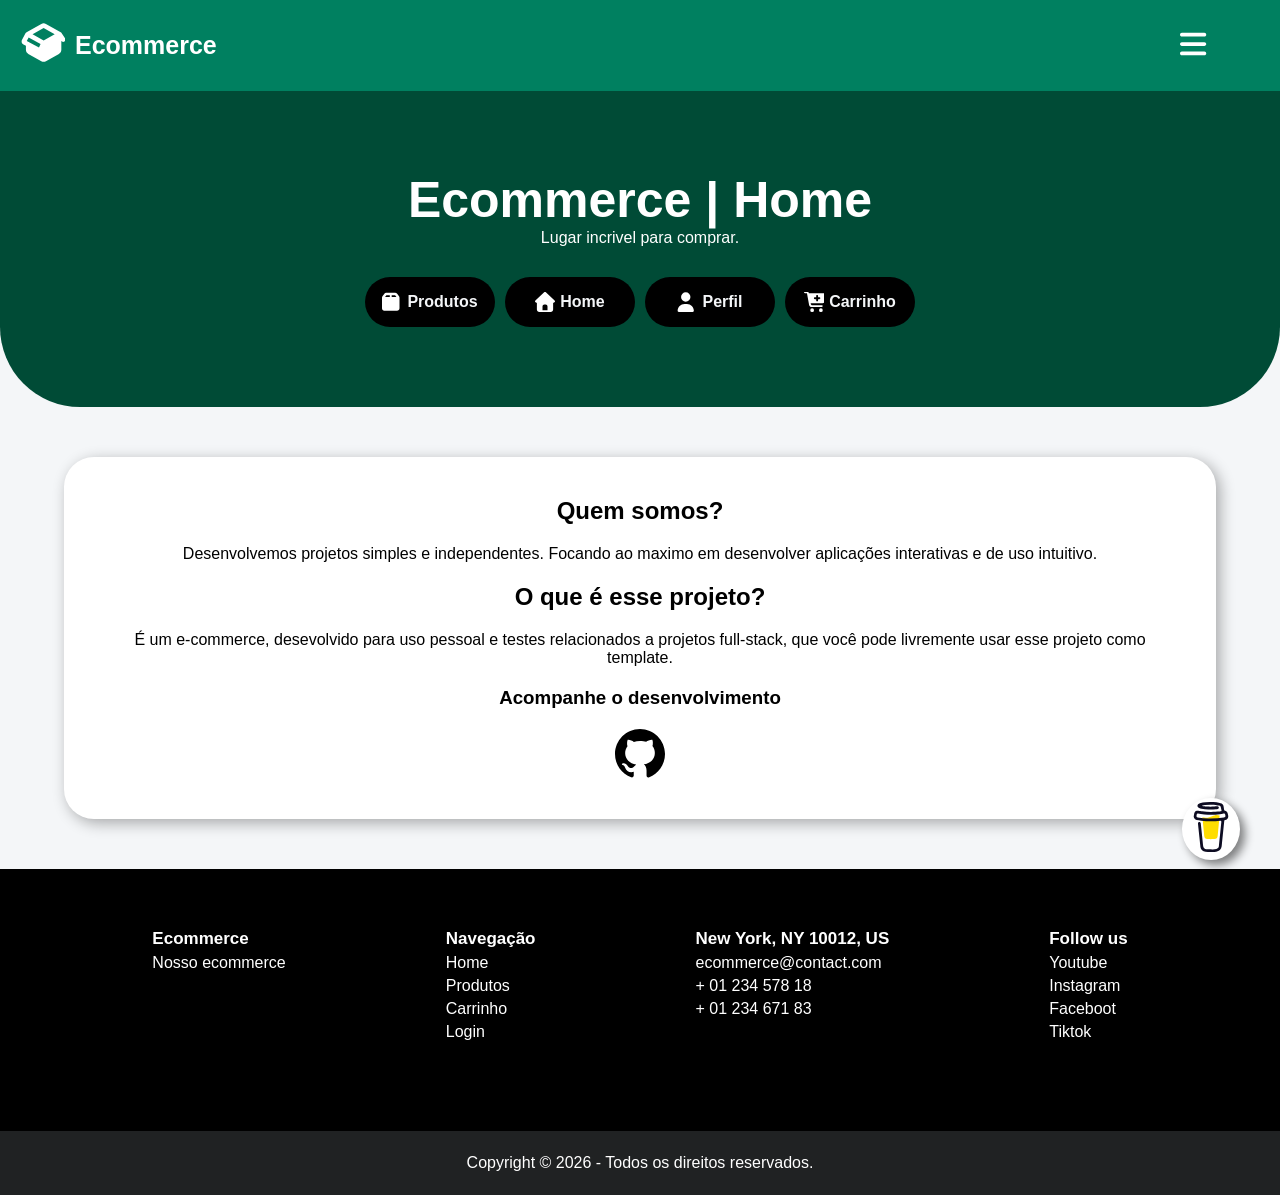
<file: index.html>
<!DOCTYPE html>
<html lang="pt-br">

<head>
    <meta charset="UTF-8">
    <meta name="viewport" content="width=device-width, initial-scale=1.0">
    <title>Página inicial | E-commerce</title>
    <link rel="stylesheet" href="/css/main.css">
    <link rel="icon" type="image/svg+xml" href="/favicon.svg">
</head>

<body>
    <header>
        <div class="logo">
            <a href="/">
                <svg class="logo-icon" viewBox="0 0 610 512" aria-hidden="true">
                    <path fill="currentColor"
                        d="M560.3 237.2c10.4 11.8 28.3 14.4 41.8 5.5 14.7-9.8 18.7-29.7 8.9-44.4l-48-72c-2.8-4.2-6.6-7.7-11.1-10.2L351.4 4.7c-19.3-10.7-42.8-10.7-62.2 0L88.8 116c-5.4 3-9.7 7.4-12.6 12.8L27.7 218.7c-12.6 23.4-3.8 52.5 19.6 65.1l33 17.7 0 53.3c0 23 12.4 44.3 32.4 55.7l176 99.7c19.6 11.1 43.5 11.1 63.1 0l176-99.7c20.1-11.4 32.4-32.6 32.4-55.7l0-117.5zm-240-9.8L170.2 144 320.3 60.6 470.4 144 320.3 227.4zm-41.5 50.2l-21.3 46.2-165.8-88.8 25.4-47.2 161.7 89.8z">
                    </path>
                </svg>
            </a>
            <p>Ecommerce</p>
        </div>
        <div class="btn-menu">
            <button id="menu">
                <svg xmlns="http://www.w3.org/2000/svg" viewBox="0 0 512 512" width="30" height="30">
                    <path
                        d="M0 96C0 78.3 14.3 64 32 64l384 0c17.7 0 32 14.3 32 32s-14.3 32-32 32L32 128C14.3 128 0 113.7 0 96zM0 256c0-17.7 14.3-32 32-32l384 0c17.7 0 32 14.3 32 32s-14.3 32-32 32L32 288c-17.7 0-32-14.3-32-32zM448 416c0 17.7-14.3 32-32 32L32 448c-17.7 0-32-14.3-32-32s14.3-32 32-32l384 0c17.7 0 32 14.3 32 32z"
                        fill="white" />
                </svg>
            </button>
        </div>
    </header>

    <div class="title">
        <h1>Ecommerce | Home</h1>
        <p>Lugar incrivel para comprar.</p>

        <nav class="btn-buttons">
            <a href="/pages/produtos">
                <svg xmlns="http://www.w3.org/2000/svg" viewBox="0 0 512 512">
                    <path
                        d="M335.1 16c20.7 0 40.1 10 52.1 26.8l48.9 68.5c7.7 10.8 11.9 23.9 11.9 37.2L448 416c0 35.3-28.7 64-64 64l-320 0-6.5-.3C25.2 476.4 0 449.1 0 416L0 148.5c0-11.7 3.2-23.1 9.2-33l2.7-4.2 48.9-68.5c10.5-14.7 26.7-24.2 44.4-26.3l7.7-.5 222.1 0zM248 128l121.3 0-34.3-48-87.1 0 0 48zM78.7 128l121.3 0 0-48-87.1 0-34.3 48z"
                        fill="white" />
                </svg>
                Produtos
            </a>
            <a href="/">
                <svg xmlns="http://www.w3.org/2000/svg" viewBox="0 0 512 512">
                    <path
                        d="M277.8 8.6c-12.3-11.4-31.3-11.4-43.5 0l-224 208c-9.6 9-12.8 22.9-8 35.1S18.8 272 32 272l16 0 0 176c0 35.3 28.7 64 64 64l288 0c35.3 0 64-28.7 64-64l0-176 16 0c13.2 0 25-8.1 29.8-20.3s1.6-26.2-8-35.1l-224-208zM240 320l32 0c26.5 0 48 21.5 48 48l0 96-128 0 0-96c0-26.5 21.5-48 48-48z"
                        fill="white" />
                </svg>
                Home
            </a>
            <a href="/pages/perfil">
                <svg xmlns="http://www.w3.org/2000/svg" viewBox="0 0 512 512">
                    <path
                        d="M224 248a120 120 0 1 0 0-240 120 120 0 1 0 0 240zm-29.7 56C95.8 304 16 383.8 16 482.3 16 498.7 29.3 512 45.7 512l356.6 0c16.4 0 29.7-13.3 29.7-29.7 0-98.5-79.8-178.3-178.3-178.3l-59.4 0z"
                        fill="white" />
                </svg>
                Perfil
            </a>
            <a href="/pages/carrinho">
                <svg xmlns="http://www.w3.org/2000/svg" viewBox="0 0 512 512">
                    <path
                        d="M0 8C0-5.3 10.7-16 24-16l45.3 0c27.1 0 50.3 19.4 55.1 46l.4 2 412.7 0c20 0 35.1 18.2 31.4 37.9L537.8 235.8c-5.7 30.3-32.1 52.2-62.9 52.2l-303.6 0 5.1 28.3c2.1 11.4 12 19.7 23.6 19.7L456 336c13.3 0 24 10.7 24 24s-10.7 24-24 24l-255.9 0c-34.8 0-64.6-24.9-70.8-59.1L77.2 38.6c-.7-3.8-4-6.6-7.9-6.6L24 32C10.7 32 0 21.3 0 8zM160 464a48 48 0 1 1 96 0 48 48 0 1 1 -96 0zm224 0a48 48 0 1 1 96 0 48 48 0 1 1 -96 0zM336 78.4c-13.3 0-24 10.7-24 24l0 33.6-33.6 0c-13.3 0-24 10.7-24 24s10.7 24 24 24l33.6 0 0 33.6c0 13.3 10.7 24 24 24s24-10.7 24-24l0-33.6 33.6 0c13.3 0 24-10.7 24-24s-10.7-24-24-24l-33.6 0 0-33.6c0-13.3-10.7-24-24-24z"
                        fill="white" />
                </svg>
                Carrinho
            </a>
        </nav>
    </div>

    <article>
        <div class="article-container">
            <h2>Quem somos?</h2>
            <p>Desenvolvemos projetos simples e independentes. Focando ao maximo em desenvolver aplicações
                interativas e de uso intuitivo.</p>

            <h2>O que é esse projeto?</h2>
            <p>É um e-commerce, desevolvido para uso pessoal e testes relacionados a projetos full-stack, que você pode
                livremente usar esse projeto como template.</p>

            <h3>Acompanhe o desenvolvimento</h3>
            <a href="https://github.com/jjonasxd/ecommerce" target="_blank" class="github-logo">

                <svg xmlns="http://www.w3.org/2000/svg" viewBox="0 0 512 512">
                    <path
                        d="M216.5 362.5c-66-8-112.5-55.5-112.5-117 0-25 9-52 24-70-6.5-16.5-5.5-51.5 2-66 20-2.5 47 8 63 22.5 19-6 39-9 63.5-9s44.5 3 62.5 8.5c15.5-14 43-24.5 63-22 7 13.5 8 48.5 1.5 65.5 16 19 24.5 44.5 24.5 70.5 0 61.5-46.5 108-113.5 116.5 17 11 28.5 35 28.5 62.5l0 52C323 491.5 335.5 500 350.5 494 441 459.5 512 369 512 257 512 115.5 397 0 255.5 0S0 115.5 0 257c0 111 70.5 203 165.5 237.5 13.5 5 26.5-4 26.5-17.5l0-40c-7 3-16 5-24 5-33 0-52.5-18-66.5-51.5-5.5-13.5-11.5-21.5-23-23-6-.5-8-3-8-6 0-6 10-10.5 20-10.5 14.5 0 27 9 40 27.5 10 14.5 20.5 21 33 21s20.5-4.5 32-16c8.5-8.5 15-16 21-21z" />
                </svg>
            </a>
        </div>
    </article>

    <nav class="menu">
        <div class="menu-content">
            <a href="/">Home</a>
            <div class="divd"></div>
            <a href="/pages/produtos/">Produtos</a>
            <div class="divd"></div>
            <a href="/pages/carrinho/">Carrinho</a>
            <div class="divd"></div>
            <a href="/pages/perfil/">Perfil</a>
            <div class="divd"></div>
            <a href="/pages/login/">Login</a>
        </div>
    </nav>
    <div class="menu-blur" id="menu-blur"></div>

    <div class="buy-me-coffee">
        <button id="buy-me-coffee">
            <svg fill="none" xmlns="http://www.w3.org/2000/svg" viewBox="0 0 512 512">
                <g clip-path="url(#prefix__clip0_9_19)">
                    <path
                        d="M256.165 256.454l-.352-.206L255 256a1.93 1.93 0 001.165.454zM256.149 256.035a.749.749 0 01-.147-.035.535.535 0 000 .098.303.303 0 00.147-.063z"
                        fill="#0D0C22" />
                    <path
                        d="M256 256.033h.052V256l-.052.033zM255 256.675l.593-.338.22-.124.2-.213a3.388 3.388 0 00-1.013.675z"
                        fill="#0D0C22" />
                    <path d="M255.972 256.765l-.58-.552L255 256c.211.372.56.647.972.765z" fill="#0D0C22" />
                    <path d="M256.179 256c-.463.2-.868.512-1.179.909l.365-.232c.249-.229.6-.497.814-.677z"
                        fill="#0D0C22" />
                    <path
                        d="M256.203 255.273c0-.521-.255-.425-.193 1.433 0-.148.062-.3.089-.444.035-.333.062-.657.104-.989z"
                        fill="#0D0C22" />
                    <path d="M256.178 256a3.02 3.02 0 00-1.178.909l.365-.232c.248-.229.6-.497.813-.677z"
                        fill="#0D0C22" />
                    <path
                        d="M256.24 256.58A2.523 2.523 0 00255 256c.372.18.744.36.992.496l.248.084zM256.489 256.541A3.96 3.96 0 00256 255c.19.492.348 1.001.475 1.513l.014.028z"
                        fill="#0D0C22" />
                    <path
                        d="M267.821 145.08c-18.397 7.873-39.275 16.8-66.334 16.8A125.636 125.636 0 01168 157.265l18.714 192.072a32.091 32.091 0 0031.999 29.451s26.535 1.377 35.389 1.377c9.529 0 38.104-1.377 38.104-1.377a32.105 32.105 0 0031.992-29.451l20.044-212.247c-8.958-3.058-17.998-5.09-28.189-5.09-17.625-.007-31.826 6.062-48.232 13.08z"
                        fill="#FD0" />
                    <path d="M256 256l.317.296.207.124A3.207 3.207 0 00256 256z" fill="#0D0C22" />
                    <path
                        d="M431.225 136.847l-2.818-14.21c-2.529-12.75-8.269-24.797-21.36-29.405-4.197-1.474-8.958-2.108-12.176-5.16-3.217-3.05-4.168-7.79-4.912-12.184-1.379-8.066-2.674-16.139-4.087-24.19-1.219-6.923-2.184-14.7-5.36-21.05-4.134-8.527-12.713-13.514-21.243-16.814a122.376 122.376 0 00-13.361-4.132c-21.312-5.62-43.719-7.687-65.644-8.865a551.323 551.323 0 00-78.957 1.309c-19.541 1.777-40.123 3.926-58.692 10.683-6.787 2.473-13.781 5.441-18.941 10.683-6.333 6.44-8.4 16.4-3.777 24.431 3.287 5.704 8.855 9.733 14.76 12.399a119.721 119.721 0 0023.965 7.797c22.944 5.07 46.709 7.06 70.15 7.908a534.377 534.377 0 0077.861-2.542 443.547 443.547 0 0019.149-2.528c7.503-1.15 12.32-10.959 10.108-17.792-2.646-8.169-9.757-11.337-17.798-10.104-1.185.186-2.363.358-3.549.53l-.854.124c-2.724.345-5.448.666-8.172.964a433.757 433.757 0 01-16.923 1.488c-12.664.882-25.363 1.288-38.055 1.309-12.472 0-24.95-.352-37.394-1.171a475.738 475.738 0 01-16.992-1.42c-2.57-.268-5.133-.55-7.696-.867l-2.44-.31-.53-.075-2.529-.366c-5.168-.778-10.335-1.673-15.448-2.755a2.322 2.322 0 010-4.532h.097a250.82 250.82 0 0113.373-2.452c1.494-.235 2.991-.464 4.493-.689h.041c2.805-.186 5.623-.689 8.413-1.02a535.287 535.287 0 0173.101-2.576c11.844.345 23.682 1.04 35.471 2.239a391.9 391.9 0 017.579.847c.965.117 1.936.255 2.908.372l1.957.283c5.705.85 11.38 1.88 17.026 3.092 8.365 1.819 19.107 2.411 22.828 11.572 1.185 2.907 1.723 6.137 2.377 9.188l.834 3.892c.022.07.038.142.048.214 1.971 9.184 3.944 18.368 5.919 27.551a5.048 5.048 0 01-4.245 6.055h-.055l-1.206.166-1.191.158c-3.777.491-7.557.95-11.342 1.378a732.517 732.517 0 01-22.4 2.204 784.148 784.148 0 01-44.671 2.431 802.63 802.63 0 01-22.8.282 791.297 791.297 0 01-90.498-5.262 944.156 944.156 0 01-9.757-1.219c2.522.324-1.833-.248-2.715-.372-2.067-.29-4.134-.59-6.201-.902-6.939-1.04-13.836-2.322-20.761-3.445-8.371-1.377-16.378-.688-23.951 3.445a34.831 34.831 0 00-14.421 14.947c-3.266 6.75-4.238 14.099-5.698 21.352-1.461 7.253-3.735 15.057-2.874 22.503 1.854 16.07 13.092 29.129 29.257 32.05 15.207 2.755 30.497 4.987 45.827 6.888a847.199 847.199 0 00196.217 1.129 10.338 10.338 0 0111.411 11.324l-1.53 14.864-9.247 90.102a70942.686 70942.686 0 01-9.708 94.604l-2.756 26.637c-.882 8.743-1.006 17.758-2.667 26.396-2.618 13.583-11.817 21.926-25.239 24.976a175.929 175.929 0 01-37.47 4.379c-13.981.076-27.954-.544-41.935-.468-14.925.084-33.204-1.293-44.725-12.398-10.122-9.751-11.521-25.023-12.899-38.23a29492.896 29492.896 0 01-5.464-52.436l-10.129-97.182-6.552-62.88c-.111-1.04-.221-2.067-.324-3.114-.786-7.501-6.098-14.843-14.47-14.464-7.166.316-15.31 6.405-14.47 14.464l4.858 46.618 10.046 96.431c2.862 27.391 5.717 54.786 8.565 82.187.551 5.248 1.068 10.512 1.646 15.76 3.149 28.683 25.061 44.139 52.195 48.49 15.848 2.55 32.081 3.075 48.164 3.335 20.616.332 41.438 1.125 61.716-2.61 30.05-5.513 52.595-25.568 55.812-56.681l2.757-26.953c3.054-29.719 6.105-59.441 9.15-89.165l9.964-97.12 4.568-44.51a10.336 10.336 0 018.323-9.085c8.593-1.674 16.806-4.533 22.918-11.069 9.729-10.408 11.665-23.977 8.227-37.656zm-323.22 9.601c.131-.062-.11 1.061-.214 1.584-.02-.792.021-1.494.214-1.584zm.834 6.447c.068-.048.275.228.489.558-.324-.303-.531-.53-.496-.558h.007zm.82 1.082c.454.82.296.502 0 0zm1.646 1.336h.042c0 .048.075.096.103.145a1.043 1.043 0 00-.152-.145h.007zm288.376-1.998c-3.087 2.935-7.738 4.299-12.334 4.981-51.54 7.645-103.831 11.516-155.936 9.808-37.291-1.274-74.188-5.414-111.107-10.628-3.617-.51-7.538-1.171-10.025-3.837-4.686-5.028-2.384-15.153-1.165-21.228 1.116-5.566 3.252-12.984 9.874-13.776 10.336-1.212 22.338 3.147 32.564 4.697a616.948 616.948 0 0037.07 4.512c52.932 4.822 106.752 4.071 159.45-2.982a666.195 666.195 0 0028.712-4.498c8.496-1.523 17.915-4.381 23.049 4.415 3.52 5.992 3.989 14.01 3.445 20.781a11.585 11.585 0 01-3.604 7.755h.007z"
                        fill="#0D0C22" />
                </g>
            </svg>
        </button>
    </div>

    <div class="coffee-container" id="coffee-container">
        <img src="/assets/img/koda&mia.jpeg" alt="Imagem não tem nada aver">
        <p>Ajude comprando um cafe para mim.</p>
        <a href="#">Buy me Coffee</a>
    </div>
    <div class="coffee-blur" id="coffee-blur"></div>

    <footer>
        <div class="footer-about">
            <h4>Ecommerce</h4>
            <p>Nosso ecommerce</p>
        </div>

        <nav class="footer-nav">
            <h4>Navegação</h4>
            <a href="/">Home</a>
            <a href="/pages/produtos">Produtos</a>
            <a href="/pages/carrinho">Carrinho</a>
            <a href="/pages/login">Login</a>
        </nav>

        <nav class="footer-contact">
            <h4>New York, NY 10012, US</h4>
            <p>ecommerce@contact.com</p>
            <p>+ 01 234 578 18</p>
            <p>+ 01 234 671 83</p>
        </nav>

        <nav class="footer-social">
            <h4>Follow us</h4>
            <a href="#">Youtube</a>
            <a href="#">Instagram</a>
            <a href="#">Faceboot</a>
            <a href="#">Tiktok</a>
        </nav>
    </footer>
    <div class="direitos">
        <p>Copyright © 2026 - Todos os direitos reservados.</p>
    </div>
    <script type="module" src="/js/main.js"></script>
</body>

</html>
</file>
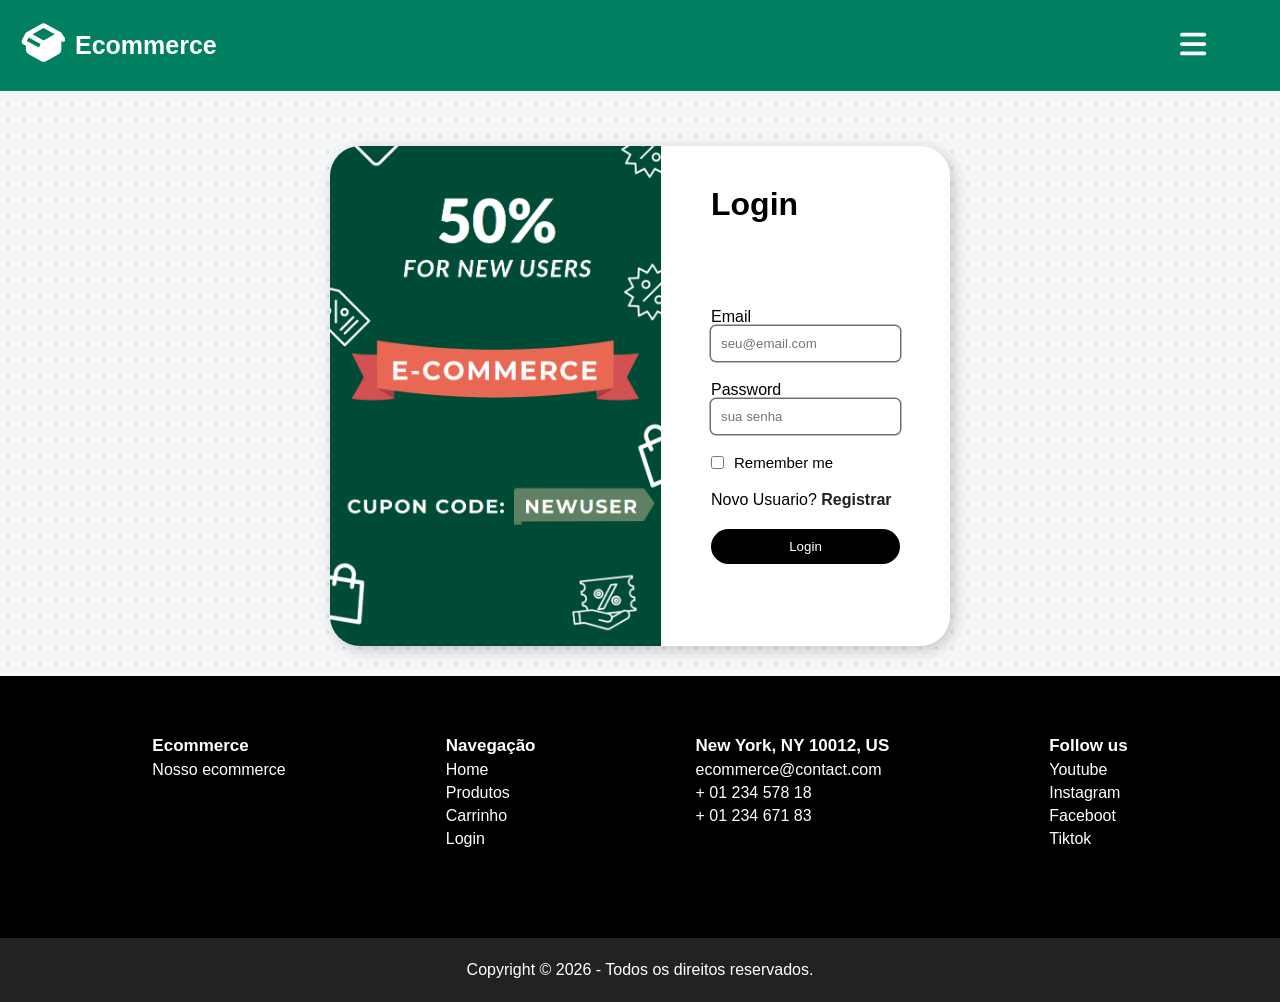
<file: pages/login/index.html>
<!DOCTYPE html>
<html lang="pt-br">
<head>
    <meta charset="UTF-8">
    <meta name="viewport" content="width=device-width, initial-scale=1.0">
    <title>Login</title>
    <link rel="stylesheet" href="/css/main.css">
    <link rel="stylesheet" href="/css/pages/login.css">
    <link rel="icon" type="image/svg+xml" href="/favicon.svg">
</head>
<body>
    <header>
        <div class="logo">
            <a href="/">
                <svg class="logo-icon" viewBox="0 0 610 512" aria-hidden="true">
                    <path fill="currentColor"
                        d="M560.3 237.2c10.4 11.8 28.3 14.4 41.8 5.5 14.7-9.8 18.7-29.7 8.9-44.4l-48-72c-2.8-4.2-6.6-7.7-11.1-10.2L351.4 4.7c-19.3-10.7-42.8-10.7-62.2 0L88.8 116c-5.4 3-9.7 7.4-12.6 12.8L27.7 218.7c-12.6 23.4-3.8 52.5 19.6 65.1l33 17.7 0 53.3c0 23 12.4 44.3 32.4 55.7l176 99.7c19.6 11.1 43.5 11.1 63.1 0l176-99.7c20.1-11.4 32.4-32.6 32.4-55.7l0-117.5zm-240-9.8L170.2 144 320.3 60.6 470.4 144 320.3 227.4zm-41.5 50.2l-21.3 46.2-165.8-88.8 25.4-47.2 161.7 89.8z">
                    </path>
                </svg>
            </a>
            <p>Ecommerce</p>
        </div>
        <div class="btn-menu">
            <button id="menu">
                <svg xmlns="http://www.w3.org/2000/svg" viewBox="0 0 512 512" width="30" height="30">
                    <path d="M0 96C0 78.3 14.3 64 32 64l384 0c17.7 0 32 14.3 32 32s-14.3 32-32 32L32 128C14.3 128 0 113.7 0 96zM0 256c0-17.7 14.3-32 32-32l384 0c17.7 0 32 14.3 32 32s-14.3 32-32 32L32 288c-17.7 0-32-14.3-32-32zM448 416c0 17.7-14.3 32-32 32L32 448c-17.7 0-32-14.3-32-32s14.3-32 32-32l384 0c17.7 0 32 14.3 32 32z" fill="white"/>
                </svg>
            </button>
        </div>
    </header>

    <main>
        <form class="form-container" id="form-login">
            <img src="/assets/img/login_banner.png" alt="Banner Login">
            
            <div class="form-content">
                <h1>Login</h1>
                <div>
                    <label>Email</label>
                    <input type="email" name="email" id="email" placeholder="seu@email.com" class="login-input">
                </div>

                <div>
                    <label>Password</label>
                    <input type="password" name="password" id="password" placeholder="sua senha" class="login-input">
                </div>
                <div class="remember">
                    <input type="checkbox" name="remember">
                    <p>Remember me</p>
                </div>

                <div>
                    <p>Novo Usuario? <strong><a href="/pages/registrar">Registrar</a></strong></p>
                </div>

                <div>
                    <button type="submit" class="form-button">Login</button>
                </div>
            </div>
        </form>
    </main>

    <nav class="menu">
        <div class="menu-content">
            <a href="/">Home</a>
            <div class="divd"></div>
            <a href="/pages/produtos/">Produtos</a>
            <div class="divd"></div>
            <a href="/pages/carrinho/">Carrinho</a>
            <div class="divd"></div>
            <a href="/pages/perfil/">Perfil</a>
            <div class="divd"></div>
            <a href="/pages/login/">Login</a>
        </div>
    </nav>
    <div class="menu-blur" id="menu-blur"></div>


    <footer>
        <div class="footer-about">
            <h4>Ecommerce</h4>
            <p>Nosso ecommerce</p>
        </div>

        <nav class="footer-nav">
            <h4>Navegação</h4>
            <a href="/">Home</a>
            <a href="/pages/produtos">Produtos</a>
            <a href="/pages/carrinho">Carrinho</a>
            <a href="/pages/login">Login</a>
        </nav>

        <nav class="footer-contact">
            <h4>New York, NY 10012, US</h4>
            <p>ecommerce@contact.com</p>
            <p>+ 01 234 578 18</p>
            <p>+ 01 234 671 83</p>
        </nav>

        <nav class="footer-social">
            <h4>Follow us</h4>
            <a href="#">Youtube</a>
            <a href="#">Instagram</a>
            <a href="#">Faceboot</a>
            <a href="#">Tiktok</a>
        </nav>
    </footer>
    <div class="direitos">
            <p>Copyright © 2026 - Todos os direitos reservados.</p>
    </div>
    <script type="module" src="/js/main.js"></script>
    <script type="module" src="/api/login/login.js"></script>
</body>
</html>
</file>
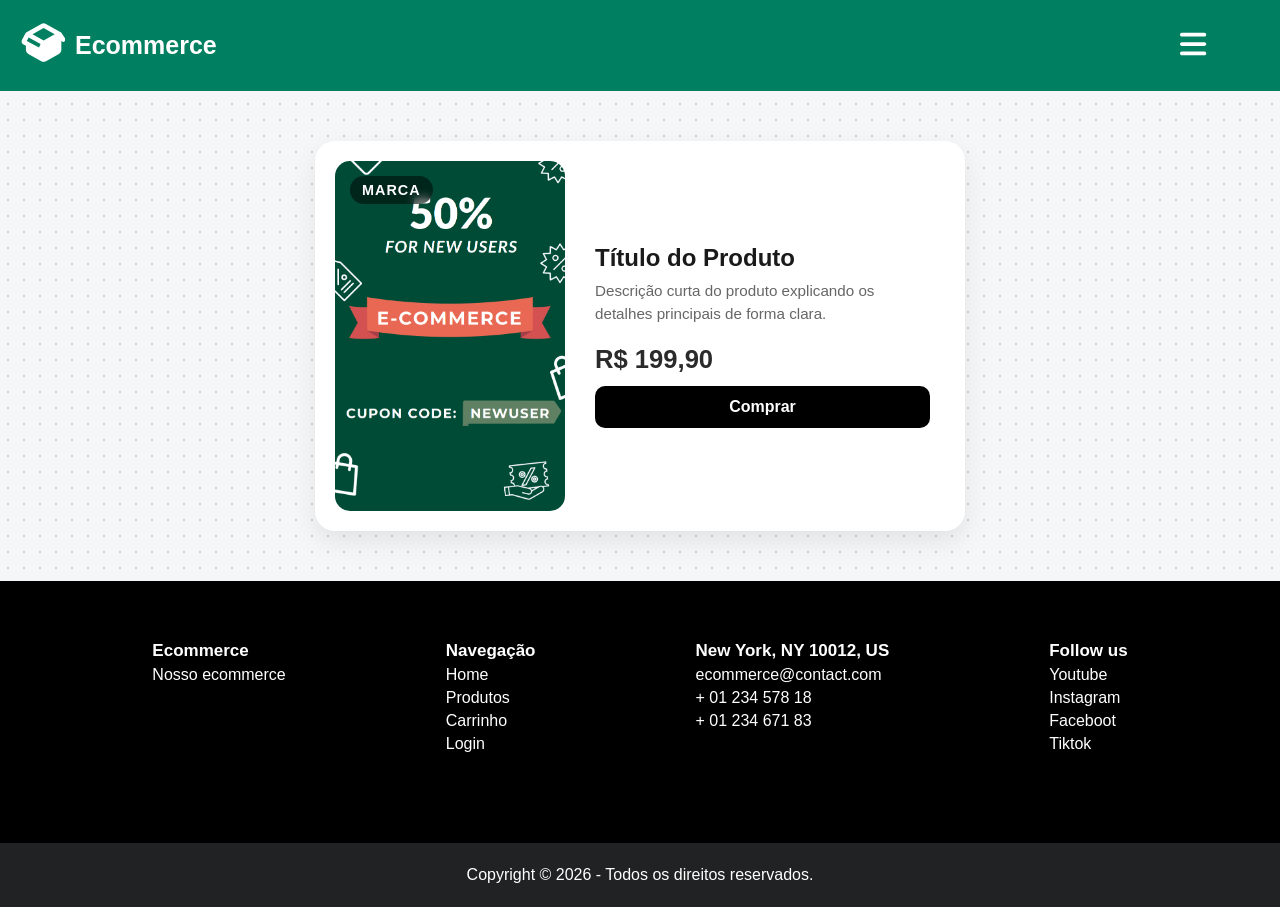
<file: pages/p/index.html>
<!DOCTYPE html>
<html lang="pt-br">

<head>
    <meta charset="UTF-8">
    <meta name="viewport" content="width=device-width, initial-scale=1.0">
    <title>Registrar | E-commerce</title>
    <link rel="stylesheet" href="/css/main.css">
    <link rel="stylesheet" href="/css/pages/login.css">
    <link rel="stylesheet" href="/css/pages/p.css">
    <link rel="icon" type="image/svg+xml" href="/favicon.svg">
</head>

<body>
    <header>
        <div class="logo">
            <a href="/">
                <svg class="logo-icon" viewBox="0 0 610 512" aria-hidden="true">
                    <path fill="currentColor"
                        d="M560.3 237.2c10.4 11.8 28.3 14.4 41.8 5.5 14.7-9.8 18.7-29.7 8.9-44.4l-48-72c-2.8-4.2-6.6-7.7-11.1-10.2L351.4 4.7c-19.3-10.7-42.8-10.7-62.2 0L88.8 116c-5.4 3-9.7 7.4-12.6 12.8L27.7 218.7c-12.6 23.4-3.8 52.5 19.6 65.1l33 17.7 0 53.3c0 23 12.4 44.3 32.4 55.7l176 99.7c19.6 11.1 43.5 11.1 63.1 0l176-99.7c20.1-11.4 32.4-32.6 32.4-55.7l0-117.5zm-240-9.8L170.2 144 320.3 60.6 470.4 144 320.3 227.4zm-41.5 50.2l-21.3 46.2-165.8-88.8 25.4-47.2 161.7 89.8z">
                    </path>
                </svg>
            </a>
            <p>Ecommerce</p>
        </div>
        <div class="btn-menu">
            <button id="menu">
                <svg xmlns="http://www.w3.org/2000/svg" viewBox="0 0 512 512" width="30" height="30">
                    <path
                        d="M0 96C0 78.3 14.3 64 32 64l384 0c17.7 0 32 14.3 32 32s-14.3 32-32 32L32 128C14.3 128 0 113.7 0 96zM0 256c0-17.7 14.3-32 32-32l384 0c17.7 0 32 14.3 32 32s-14.3 32-32 32L32 288c-17.7 0-32-14.3-32-32zM448 416c0 17.7-14.3 32-32 32L32 448c-17.7 0-32-14.3-32-32s14.3-32 32-32l384 0c17.7 0 32 14.3 32 32z"
                        fill="white" />
                </svg>
            </button>
        </div>
    </header>

    <article class="container-compra">
        <div class="imagem">
            <span class="marca">Marca</span>
            <img src="/assets/img/login_banner.png" alt="Banner do produto">
        </div>

        <div class="detalhes">
            <div class="info-principal">
                <h1 class="titulo">Título do Produto</h1>
                <p class="descricao">Descrição curta do produto explicando os detalhes principais de forma clara.</p>
            </div>

            <div class="compra-acao">
                <span class="preco">R$ 199,90</span>
                <button type="button" class="btn-comprar">Comprar</button>
            </div>
        </div>
    </article>

    <nav class="menu">
        <div class="menu-content">
            <a href="/">Home</a>
            <div class="divd"></div>
            <a href="/pages/produtos/">Produtos</a>
            <div class="divd"></div>
            <a href="/pages/carrinho/">Carrinho</a>
            <div class="divd"></div>
            <a href="/pages/perfil/">Perfil</a>
            <div class="divd"></div>
            <a href="/pages/login/">Login</a>
        </div>
    </nav>
    <div class="menu-blur" id="menu-blur"></div>

    <footer>
        <div class="footer-about">
            <h4>Ecommerce</h4>
            <p>Nosso ecommerce</p>
        </div>

        <nav class="footer-nav">
            <h4>Navegação</h4>
            <a href="/">Home</a>
            <a href="/pages/produtos">Produtos</a>
            <a href="/pages/carrinho">Carrinho</a>
            <a href="/pages/login">Login</a>
        </nav>

        <nav class="footer-contact">
            <h4>New York, NY 10012, US</h4>
            <p>ecommerce@contact.com</p>
            <p>+ 01 234 578 18</p>
            <p>+ 01 234 671 83</p>
        </nav>

        <nav class="footer-social">
            <h4>Follow us</h4>
            <a href="#">Youtube</a>
            <a href="#">Instagram</a>
            <a href="#">Faceboot</a>
            <a href="#">Tiktok</a>
        </nav>
    </footer>
    <div class="direitos">
        <p>Copyright © 2026 - Todos os direitos reservados.</p>
    </div>
    <script type="module" src="/js/main.js"></script>
    <script type="module" src="/api/register/register.js"></script>
</body>

</html>
</file>
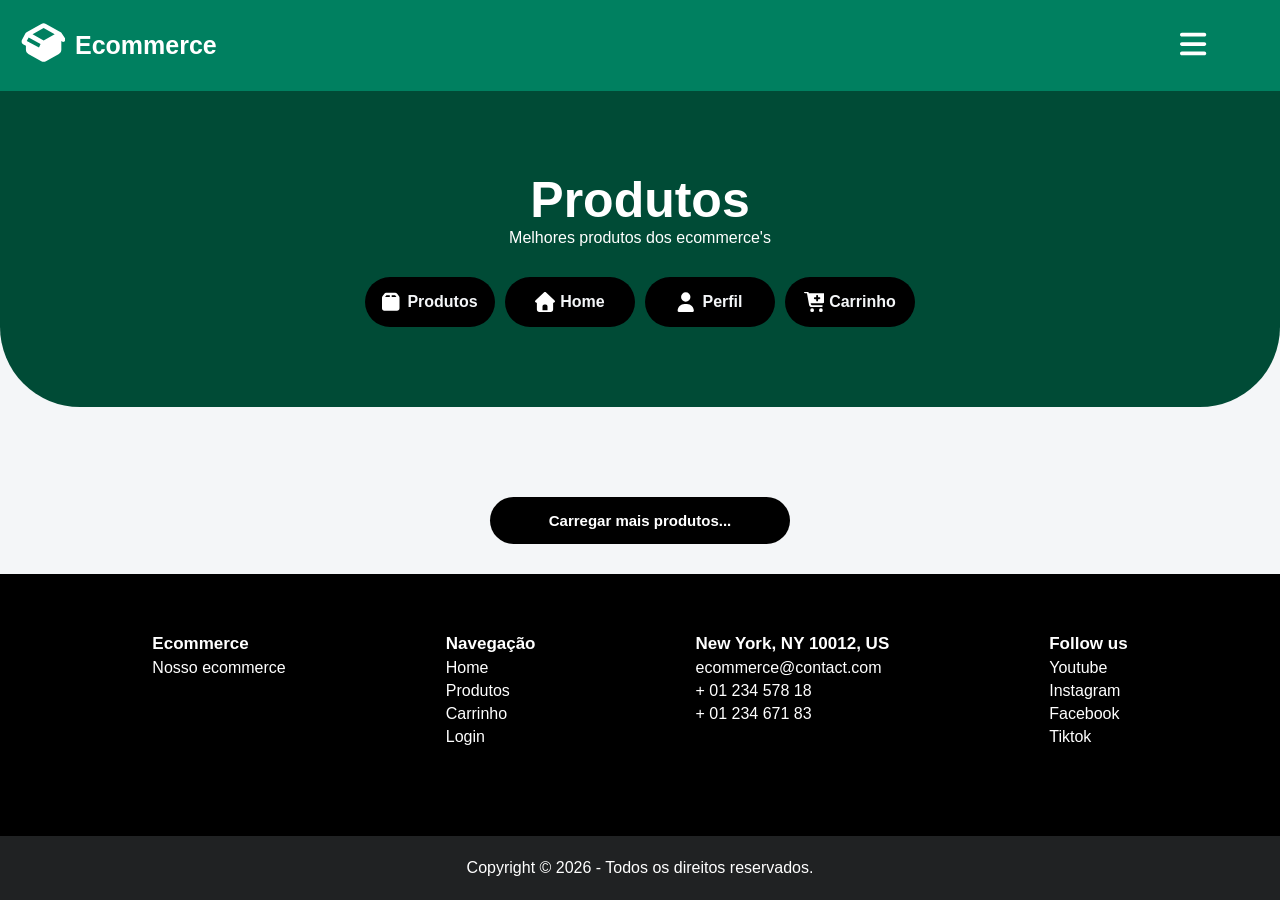
<file: pages/produtos/index.html>
<!DOCTYPE html>
<html lang="pt-br">
<head>
    <meta charset="UTF-8">
    <meta name="viewport" content="width=device-width, initial-scale=1.0">
    <title>Produtos | E-commerce</title>
    <link rel="stylesheet" href="/css/main.css">
    <link rel="stylesheet" href="/css/pages/produtos.css">
    <link rel="icon" type="image/svg+xml" href="/favicon.svg">
</head>
<body>
    <header>
        <div class="logo">
            <a href="/">
                <svg class="logo-icon" viewBox="0 0 610 512" aria-hidden="true">
                    <path fill="currentColor"
                        d="M560.3 237.2c10.4 11.8 28.3 14.4 41.8 5.5 14.7-9.8 18.7-29.7 8.9-44.4l-48-72c-2.8-4.2-6.6-7.7-11.1-10.2L351.4 4.7c-19.3-10.7-42.8-10.7-62.2 0L88.8 116c-5.4 3-9.7 7.4-12.6 12.8L27.7 218.7c-12.6 23.4-3.8 52.5 19.6 65.1l33 17.7 0 53.3c0 23 12.4 44.3 32.4 55.7l176 99.7c19.6 11.1 43.5 11.1 63.1 0l176-99.7c20.1-11.4 32.4-32.6 32.4-55.7l0-117.5zm-240-9.8L170.2 144 320.3 60.6 470.4 144 320.3 227.4zm-41.5 50.2l-21.3 46.2-165.8-88.8 25.4-47.2 161.7 89.8z">
                    </path>
                </svg>
            </a>
            <p>Ecommerce</p>
        </div>
        <div class="btn-menu">
            <button id="menu">
                <svg xmlns="http://www.w3.org/2000/svg" viewBox="0 0 512 512" width="30" height="30">
                    <path d="M0 96C0 78.3 14.3 64 32 64l384 0c17.7 0 32 14.3 32 32s-14.3 32-32 32L32 128C14.3 128 0 113.7 0 96zM0 256c0-17.7 14.3-32 32-32l384 0c17.7 0 32 14.3 32 32s-14.3 32-32 32L32 288c-17.7 0-32-14.3-32-32zM448 416c0 17.7-14.3 32-32 32L32 448c-17.7 0-32-14.3-32-32s14.3-32 32-32l384 0c17.7 0 32 14.3 32 32z" fill="white"/>
                </svg>
            </button>
        </div>
    </header>

    <div class="title">
        <h1>Produtos</h1>
        <p>Melhores produtos dos ecommerce's</p>

        <nav class="btn-buttons">
            <a href="/pages/produtos">
                <svg xmlns="http://www.w3.org/2000/svg" viewBox="0 0 512 512">
                    <path d="M335.1 16c20.7 0 40.1 10 52.1 26.8l48.9 68.5c7.7 10.8 11.9 23.9 11.9 37.2L448 416c0 35.3-28.7 64-64 64l-320 0-6.5-.3C25.2 476.4 0 449.1 0 416L0 148.5c0-11.7 3.2-23.1 9.2-33l2.7-4.2 48.9-68.5c10.5-14.7 26.7-24.2 44.4-26.3l7.7-.5 222.1 0zM248 128l121.3 0-34.3-48-87.1 0 0 48zM78.7 128l121.3 0 0-48-87.1 0-34.3 48z" fill="white"/>
                </svg>
                Produtos
            </a>
            <a href="/">
                <svg xmlns="http://www.w3.org/2000/svg" viewBox="0 0 512 512">
                    <path d="M277.8 8.6c-12.3-11.4-31.3-11.4-43.5 0l-224 208c-9.6 9-12.8 22.9-8 35.1S18.8 272 32 272l16 0 0 176c0 35.3 28.7 64 64 64l288 0c35.3 0 64-28.7 64-64l0-176 16 0c13.2 0 25-8.1 29.8-20.3s1.6-26.2-8-35.1l-224-208zM240 320l32 0c26.5 0 48 21.5 48 48l0 96-128 0 0-96c0-26.5 21.5-48 48-48z" fill="white"/>
                </svg>
                Home
            </a>
            <a href="/pages/perfil">
                <svg xmlns="http://www.w3.org/2000/svg" viewBox="0 0 512 512">
                    <path d="M224 248a120 120 0 1 0 0-240 120 120 0 1 0 0 240zm-29.7 56C95.8 304 16 383.8 16 482.3 16 498.7 29.3 512 45.7 512l356.6 0c16.4 0 29.7-13.3 29.7-29.7 0-98.5-79.8-178.3-178.3-178.3l-59.4 0z" fill="white"/>
                </svg>
                Perfil
            </a>
            <a href="/pages/carrinho">
                <svg xmlns="http://www.w3.org/2000/svg" viewBox="0 0 512 512">
                    <path d="M0 8C0-5.3 10.7-16 24-16l45.3 0c27.1 0 50.3 19.4 55.1 46l.4 2 412.7 0c20 0 35.1 18.2 31.4 37.9L537.8 235.8c-5.7 30.3-32.1 52.2-62.9 52.2l-303.6 0 5.1 28.3c2.1 11.4 12 19.7 23.6 19.7L456 336c13.3 0 24 10.7 24 24s-10.7 24-24 24l-255.9 0c-34.8 0-64.6-24.9-70.8-59.1L77.2 38.6c-.7-3.8-4-6.6-7.9-6.6L24 32C10.7 32 0 21.3 0 8zM160 464a48 48 0 1 1 96 0 48 48 0 1 1 -96 0zm224 0a48 48 0 1 1 96 0 48 48 0 1 1 -96 0zM336 78.4c-13.3 0-24 10.7-24 24l0 33.6-33.6 0c-13.3 0-24 10.7-24 24s10.7 24 24 24l33.6 0 0 33.6c0 13.3 10.7 24 24 24s24-10.7 24-24l0-33.6 33.6 0c13.3 0 24-10.7 24-24s-10.7-24-24-24l-33.6 0 0-33.6c0-13.3-10.7-24-24-24z" fill="white"/>
                </svg>
                Carrinho
            </a>
        </nav>
    </div>

    <main class="wrap">
        <div class="card-grid" id="product-grid"></div>
        <div class="carregar">
            <button id="carregar">Carregar mais produtos...</button>
        </div>
    </main>

    <nav class="menu">
        <div class="menu-content">
            <a href="/">Home</a>
            <div class="divd"></div>
            <a href="/pages/produtos/">Produtos</a>
            <div class="divd"></div>
            <a href="/pages/carrinho/">Carrinho</a>
            <div class="divd"></div>
            <a href="/pages/perfil/">Perfil</a>
            <div class="divd"></div>
            <a href="/pages/login/">Login</a>
        </div>
    </nav>

    <div class="menu-blur" id="menu-blur"></div>

    <footer>
        <div class="footer-about">
            <h4>Ecommerce</h4>
            <p>Nosso ecommerce</p>
        </div>

        <nav class="footer-nav">
            <h4>Navegação</h4>
            <a href="/">Home</a>
            <a href="/pages/produtos">Produtos</a>
            <a href="/pages/carrinho">Carrinho</a>
            <a href="/pages/login">Login</a>
        </nav>

        <nav class="footer-contact">
            <h4>New York, NY 10012, US</h4>
            <p>ecommerce@contact.com</p>
            <p>+ 01 234 578 18</p>
            <p>+ 01 234 671 83</p>
        </nav>

        <nav class="footer-social">
            <h4>Follow us</h4>
            <a href="#">Youtube</a>
            <a href="#">Instagram</a>
            <a href="#">Facebook</a>
            <a href="#">Tiktok</a>
        </nav>
    </footer>

    <div class="direitos">
            <p>Copyright © 2026 - Todos os direitos reservados.</p>
    </div>

    <script type="module" src="/js/main.js"></script>
    <script src="/api/produtos/produto.js"></script>
</body>
</html>
</file>
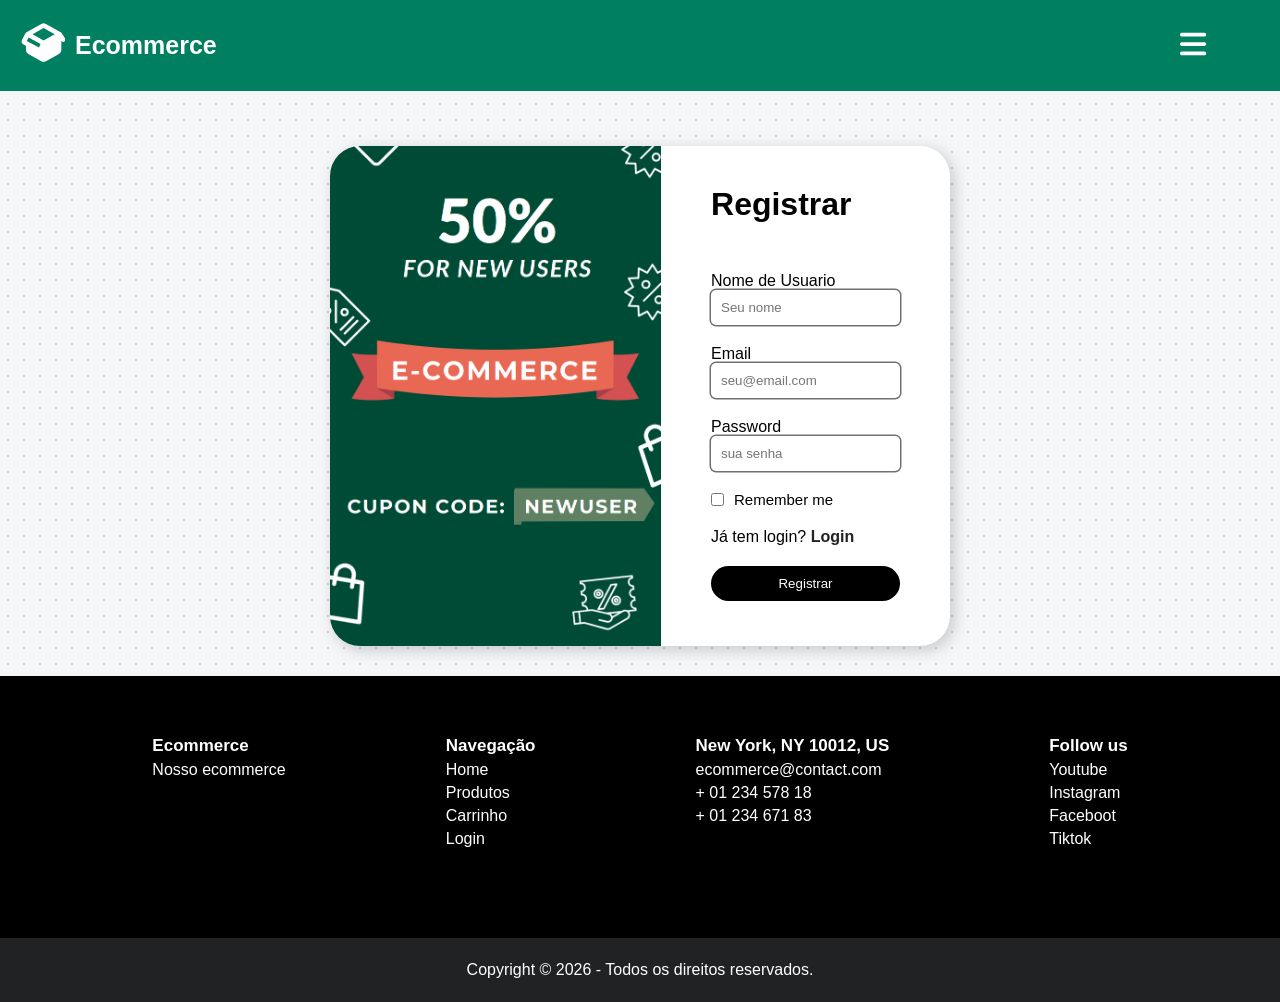
<file: pages/registrar/index.html>
<!DOCTYPE html>
<html lang="pt-br">
<head>
    <meta charset="UTF-8">
    <meta name="viewport" content="width=device-width, initial-scale=1.0">
    <title>Registrar | E-commerce</title>
    <link rel="stylesheet" href="/css/main.css">
    <link rel="stylesheet" href="/css/pages/login.css">
    <link rel="stylesheet" href="/css/pages/register.css">
    <link rel="icon" type="image/svg+xml" href="/favicon.svg">
</head>
<body>
    <header>
        <div class="logo">
            <a href="/">
                <svg class="logo-icon" viewBox="0 0 610 512" aria-hidden="true">
                    <path fill="currentColor"
                        d="M560.3 237.2c10.4 11.8 28.3 14.4 41.8 5.5 14.7-9.8 18.7-29.7 8.9-44.4l-48-72c-2.8-4.2-6.6-7.7-11.1-10.2L351.4 4.7c-19.3-10.7-42.8-10.7-62.2 0L88.8 116c-5.4 3-9.7 7.4-12.6 12.8L27.7 218.7c-12.6 23.4-3.8 52.5 19.6 65.1l33 17.7 0 53.3c0 23 12.4 44.3 32.4 55.7l176 99.7c19.6 11.1 43.5 11.1 63.1 0l176-99.7c20.1-11.4 32.4-32.6 32.4-55.7l0-117.5zm-240-9.8L170.2 144 320.3 60.6 470.4 144 320.3 227.4zm-41.5 50.2l-21.3 46.2-165.8-88.8 25.4-47.2 161.7 89.8z">
                    </path>
                </svg>
            </a>
            <p>Ecommerce</p>
        </div>
        <div class="btn-menu">
            <button id="menu">
                <svg xmlns="http://www.w3.org/2000/svg" viewBox="0 0 512 512" width="30" height="30">
                    <path d="M0 96C0 78.3 14.3 64 32 64l384 0c17.7 0 32 14.3 32 32s-14.3 32-32 32L32 128C14.3 128 0 113.7 0 96zM0 256c0-17.7 14.3-32 32-32l384 0c17.7 0 32 14.3 32 32s-14.3 32-32 32L32 288c-17.7 0-32-14.3-32-32zM448 416c0 17.7-14.3 32-32 32L32 448c-17.7 0-32-14.3-32-32s14.3-32 32-32l384 0c17.7 0 32 14.3 32 32z" fill="white"/>
                </svg>
            </button>
        </div>
    </header>

    <main>
        <form class="form-container" id="form-register">
            <img src="/assets/img/login_banner.png" alt="Banner Login">
            
            <div class="form-content">
                <h1>Registrar</h1>
                <div>
                    <label>Nome de Usuario</label>
                    <input type="text" name="name" id="name" placeholder="Seu nome" class="login-input">
                </div>

                <div>
                    <label>Email</label>
                    <input type="email" name="email" id="email" placeholder="seu@email.com" class="login-input">
                </div>

                <div>
                    <label>Password</label>
                    <input type="password" name="password" id="password" placeholder="sua senha" class="login-input">
                </div>
                <div class="remember">
                    <input type="checkbox" name="remember">
                    <p>Remember me</p>
                </div>

                <div>
                    <p>Já tem login? <strong><a href="/pages/login/">Login</a></strong></p>
                </div>

                <div>
                    <button type="submit" class="form-button">Registrar</button>
                </div>
            </div>
        </form>
    </main>

    <nav class="menu">
        <div class="menu-content">
            <a href="/">Home</a>
            <div class="divd"></div>
            <a href="/pages/produtos/">Produtos</a>
            <div class="divd"></div>
            <a href="/pages/carrinho/">Carrinho</a>
            <div class="divd"></div>
            <a href="/pages/perfil/">Perfil</a>
            <div class="divd"></div>
            <a href="/pages/login/">Login</a>
        </div>
    </nav>
    <div class="menu-blur" id="menu-blur"></div>

    <div class="codigo-container">
        <h1>Verifique seu email</h1>
        <p>Codigo de 6 digitos enviado para <span id="email-cortado">********@gmail.com</span>
             por favor verifique sua caixa de email.</p>

        <input placeholder="X X X X X X" maxlength="6" name="1" id="codigo-input">
        <button class="form-button" id="codigo-button">Enviar</button>
        <button class="form-button">Resend</button>
    </div>


    <footer>
        <div class="footer-about">
            <h4>Ecommerce</h4>
            <p>Nosso ecommerce</p>
        </div>

        <nav class="footer-nav">
            <h4>Navegação</h4>
            <a href="/">Home</a>
            <a href="/pages/produtos">Produtos</a>
            <a href="/pages/carrinho">Carrinho</a>
            <a href="/pages/login">Login</a>
        </nav>

        <nav class="footer-contact">
            <h4>New York, NY 10012, US</h4>
            <p>ecommerce@contact.com</p>
            <p>+ 01 234 578 18</p>
            <p>+ 01 234 671 83</p>
        </nav>

        <nav class="footer-social">
            <h4>Follow us</h4>
            <a href="#">Youtube</a>
            <a href="#">Instagram</a>
            <a href="#">Faceboot</a>
            <a href="#">Tiktok</a>
        </nav>
    </footer>
    <div class="direitos">
            <p>Copyright © 2026 - Todos os direitos reservados.</p>
    </div>
    <script type="module" src="/js/main.js"></script>
    <script type="module" src="/api/register/register.js"></script>
</body>
</html>
</file>
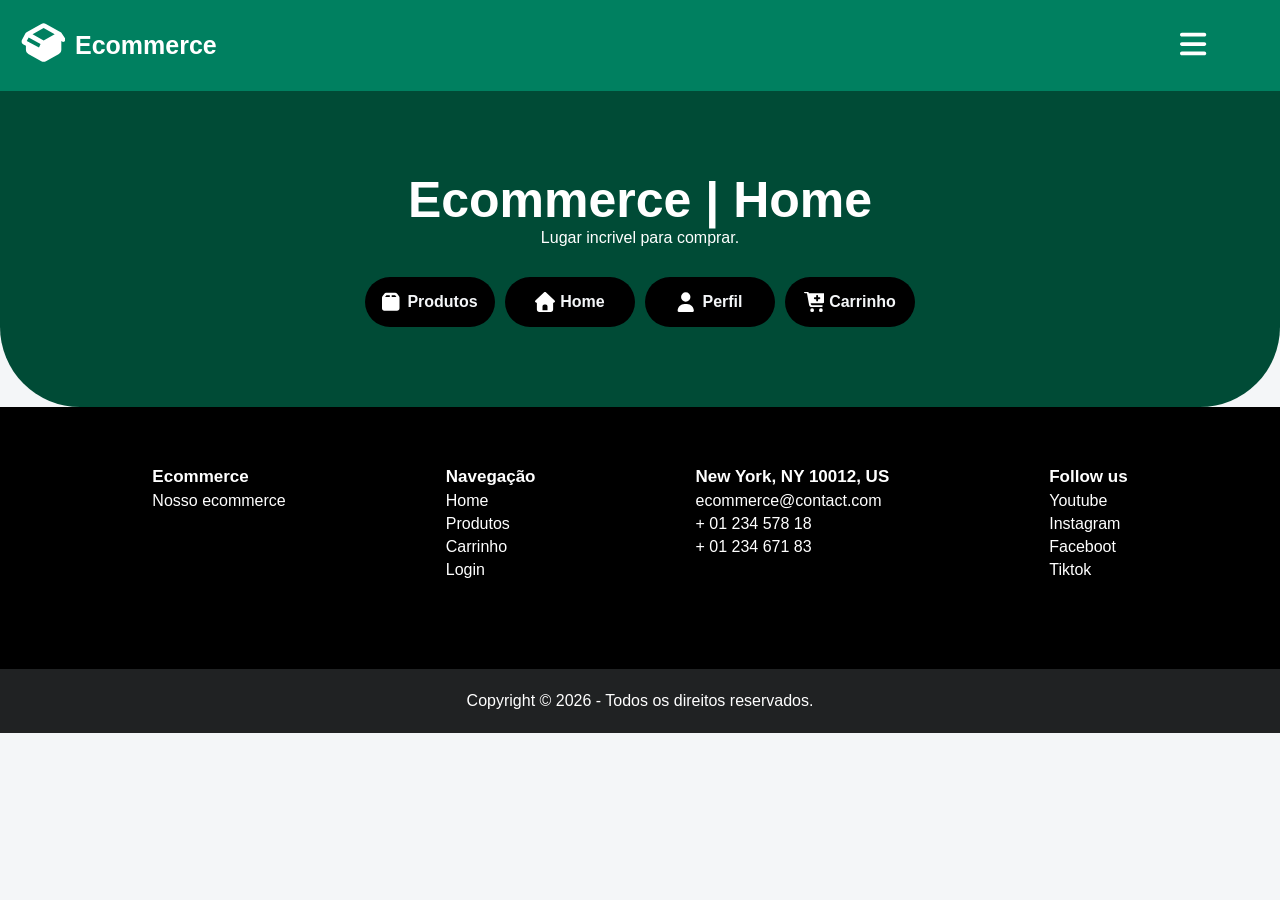
<file: template.html>
<!DOCTYPE html>
<html lang="pt-br">
<head>
    <meta charset="UTF-8">
    <meta name="viewport" content="width=device-width, initial-scale=1.0">
    <title>Página inicial | E-commerce</title>
    <link rel="stylesheet" href="/css/main.css">
    <link rel="icon" type="image/svg+xml" href="favicon.svg">
</head>
<body>
    <header>
        <div class="logo">
            <a href="/">
                <svg class="logo-icon" viewBox="0 0 610 512" aria-hidden="true">
                    <path fill="currentColor" d="M560.3 237.2c10.4 11.8 28.3 14.4 41.8 5.5 14.7-9.8 18.7-29.7 8.9-44.4l-48-72c-2.8-4.2-6.6-7.7-11.1-10.2L351.4 4.7c-19.3-10.7-42.8-10.7-62.2 0L88.8 116c-5.4 3-9.7 7.4-12.6 12.8L27.7 218.7c-12.6 23.4-3.8 52.5 19.6 65.1l33 17.7 0 53.3c0 23 12.4 44.3 32.4 55.7l176 99.7c19.6 11.1 43.5 11.1 63.1 0l176-99.7c20.1-11.4 32.4-32.6 32.4-55.7l0-117.5zm-240-9.8L170.2 144 320.3 60.6 470.4 144 320.3 227.4zm-41.5 50.2l-21.3 46.2-165.8-88.8 25.4-47.2 161.7 89.8z"></path>
                </svg>
            </a>
            <p>Ecommerce</p>
        </div>
        <div class="btn-menu">
            <button id="menu">
                <svg xmlns="http://www.w3.org/2000/svg" viewBox="0 0 512 512" width="30" height="30">
                    <path d="M0 96C0 78.3 14.3 64 32 64l384 0c17.7 0 32 14.3 32 32s-14.3 32-32 32L32 128C14.3 128 0 113.7 0 96zM0 256c0-17.7 14.3-32 32-32l384 0c17.7 0 32 14.3 32 32s-14.3 32-32 32L32 288c-17.7 0-32-14.3-32-32zM448 416c0 17.7-14.3 32-32 32L32 448c-17.7 0-32-14.3-32-32s14.3-32 32-32l384 0c17.7 0 32 14.3 32 32z" fill="white"/>
                </svg>
            </button>
        </div>
    </header>

    <div class="title">
        <h1>Ecommerce | Home</h1>
        <p>Lugar incrivel para comprar.</p>

        <nav class="btn-buttons">
            <a href="/pages/produtos">
                <svg xmlns="http://www.w3.org/2000/svg" viewBox="0 0 512 512">
                    <path d="M335.1 16c20.7 0 40.1 10 52.1 26.8l48.9 68.5c7.7 10.8 11.9 23.9 11.9 37.2L448 416c0 35.3-28.7 64-64 64l-320 0-6.5-.3C25.2 476.4 0 449.1 0 416L0 148.5c0-11.7 3.2-23.1 9.2-33l2.7-4.2 48.9-68.5c10.5-14.7 26.7-24.2 44.4-26.3l7.7-.5 222.1 0zM248 128l121.3 0-34.3-48-87.1 0 0 48zM78.7 128l121.3 0 0-48-87.1 0-34.3 48z" fill="white"/>
                </svg>
                Produtos
            </a>
            <a href="/">
                <svg xmlns="http://www.w3.org/2000/svg" viewBox="0 0 512 512">
                    <path d="M277.8 8.6c-12.3-11.4-31.3-11.4-43.5 0l-224 208c-9.6 9-12.8 22.9-8 35.1S18.8 272 32 272l16 0 0 176c0 35.3 28.7 64 64 64l288 0c35.3 0 64-28.7 64-64l0-176 16 0c13.2 0 25-8.1 29.8-20.3s1.6-26.2-8-35.1l-224-208zM240 320l32 0c26.5 0 48 21.5 48 48l0 96-128 0 0-96c0-26.5 21.5-48 48-48z" fill="white"/>
                </svg>
                Home
            </a>
            <a href="/pages/perfil">
                <svg xmlns="http://www.w3.org/2000/svg" viewBox="0 0 512 512">
                    <path d="M224 248a120 120 0 1 0 0-240 120 120 0 1 0 0 240zm-29.7 56C95.8 304 16 383.8 16 482.3 16 498.7 29.3 512 45.7 512l356.6 0c16.4 0 29.7-13.3 29.7-29.7 0-98.5-79.8-178.3-178.3-178.3l-59.4 0z" fill="white"/>
                </svg>
                Perfil
            </a>
            <a href="/pages/carrinho">
                <svg xmlns="http://www.w3.org/2000/svg" viewBox="0 0 512 512">
                    <path d="M0 8C0-5.3 10.7-16 24-16l45.3 0c27.1 0 50.3 19.4 55.1 46l.4 2 412.7 0c20 0 35.1 18.2 31.4 37.9L537.8 235.8c-5.7 30.3-32.1 52.2-62.9 52.2l-303.6 0 5.1 28.3c2.1 11.4 12 19.7 23.6 19.7L456 336c13.3 0 24 10.7 24 24s-10.7 24-24 24l-255.9 0c-34.8 0-64.6-24.9-70.8-59.1L77.2 38.6c-.7-3.8-4-6.6-7.9-6.6L24 32C10.7 32 0 21.3 0 8zM160 464a48 48 0 1 1 96 0 48 48 0 1 1 -96 0zm224 0a48 48 0 1 1 96 0 48 48 0 1 1 -96 0zM336 78.4c-13.3 0-24 10.7-24 24l0 33.6-33.6 0c-13.3 0-24 10.7-24 24s10.7 24 24 24l33.6 0 0 33.6c0 13.3 10.7 24 24 24s24-10.7 24-24l0-33.6 33.6 0c13.3 0 24-10.7 24-24s-10.7-24-24-24l-33.6 0 0-33.6c0-13.3-10.7-24-24-24z" fill="white"/>
                </svg>
                Carrinho
            </a>
        </nav>
    </div>

    <main></main>

    <nav class="menu">
        <div class="menu-content">
            <a href="/">Home</a>
            <div class="divd"></div>
            <a href="/pages/produtos/">Produtos</a>
            <div class="divd"></div>
            <a href="/pages/carrinho/">Carrinho</a>
            <div class="divd"></div>
            <a href="/pages/perfil/">Perfil</a>
            <div class="divd"></div>
            <a href="/pages/login/">Login</a>
        </div>
    </nav>
    <div class="menu-blur" id="menu-blur"></div>


    <footer>
        <div class="footer-about">
            <h4>Ecommerce</h4>
            <p>Nosso ecommerce</p>
        </div>

        <nav class="footer-nav">
            <h4>Navegação</h4>
            <a href="/">Home</a>
            <a href="/pages/produtos">Produtos</a>
            <a href="/pages/carrinho">Carrinho</a>
            <a href="/pages/login">Login</a>
        </nav>

        <nav class="footer-contact">
            <h4>New York, NY 10012, US</h4>
            <p>ecommerce@contact.com</p>
            <p>+ 01 234 578 18</p>
            <p>+ 01 234 671 83</p>
        </nav>

        <nav class="footer-social">
            <h4>Follow us</h4>
            <a href="#">Youtube</a>
            <a href="#">Instagram</a>
            <a href="#">Faceboot</a>
            <a href="#">Tiktok</a>
        </nav>
    </footer>
    <div class="direitos">
            <p>Copyright © 2026 - Todos os direitos reservados.</p>
    </div>
    <script type="module" src="/js/main.js"></script>
</body>
</html>
</file>
<file: css/main.css>
@import 'variables.css';
@import 'base.css';
@import 'components.css';
@import 'layout.css';
</file>
<file: css/pages/login.css>
body { /*Usei ia nesse componente*/
    background: var(--color-primary-light);
    background-image: radial-gradient(#d1d1d1 10%, transparent 11%);
    background-size: 16px 16px;
}

.form-container {
    display: flex;
    position: relative;
    background: var(--color-background);
    align-items: center;
    margin: 30px auto;
    border-radius: 30px;
    width: 620px;
    height: 500px;
    padding-right: 50px;
    gap: 50px;
    box-shadow: 4px 4px 15px #00000030;
    transition: ease-in-out 0.2s;
    margin-top: 55px;
}

.form-container h1 {
    position: absolute;
    top: 40px;
}

.form-container img {
    border-top-left-radius: 30px;
    border-bottom-left-radius: 30px;
    height: 100%;
}

.form-content {
    display: flex;
    margin-top: 60px;
    flex-direction: column;
}
.form-content div {
    margin-top: 20px;
}

.remember {
    display: flex;
    gap: 10px;
    align-items: center;
    font-size: 15px;
}

.form-content p {
    color: black;
}

.form-content p a {
    color: var(--color-text-main);
}

.form-button {
    display: flex;
    background-color: black;
    padding: 10px;
    width: 100%;
    color: var(--color-background);
    border-radius: 20px;
    align-items: center;
    justify-content: center;
    transition: ease-in-out 0.2s;
}

.form-button:hover {
    transform: translateY(-3px);
}

.form-button:active {
    transform: scale(0.98);
}
.form-button:hover {
    transform: translateY(-3px);
}
</file>
<file: css/pages/p.css>
/* Tava com preguiça de fazer isso (Ou seja usei ia), depois eu refaço apenas para dar continuidade */
.container-compra {
  display: flex;
  align-items: center;
  gap: 30px;
  width: fit-content;
  max-width: 650px;
  padding: 20px; /* Padding uniforme em volta */
  margin: 50px auto; /* Centraliza o card na página */
  border-radius: 20px;
  background-color: var(--color-background, #ffffff);
  box-shadow: 0px 10px 25px rgba(0, 0, 0, 0.08); /* Sombra mais suave */
  transition: transform 0.2s ease, box-shadow 0.2s ease;
}

/* Efeito ao passar o mouse no card */
.container-compra:hover {
  transform: translateY(-3px);
  box-shadow: 0px 15px 30px rgba(0, 0, 0, 0.12);
}

/* Área da Imagem */
.imagem {
  position: relative;
  flex-shrink: 0; /* Impede a imagem de espremer */
}

.imagem img {
  border-radius: 15px;
  width: 230px;
  height: 350px;
  object-fit: cover; /* Evita que a imagem fique distorcida */
  display: block;
}

/* Badge da Marca sobre a imagem */
.imagem .marca {
  position: absolute;
  top: 15px;
  left: 15px;
  color: #ffffff;
  font-size: 0.9rem;
  font-weight: 700;
  text-transform: uppercase;
  letter-spacing: 1px;
  background-color: rgba(0, 0, 0, 0.5); /* Fundo semi-transparente para dar leitura */
  padding: 6px 12px;
  border-radius: 20px;
  backdrop-filter: blur(4px); /* Efeito translúcido moderno */
}

/* Área de Informações */
.detalhes {
  display: flex;
  flex-direction: column;
  justify-content: space-between;
  height: 100%;
  padding-right: 15px;
  gap: 20px;
}

.titulo {
  font-size: 1.5rem;
  font-weight: 700;
  color: #1a1a1a;
  margin-bottom: 8px;
}

.descricao {
  font-size: 0.95rem;
  color: #666666;
  line-height: 1.5;
}

/* Área de Preço e Botão */
.compra-acao {
  display: flex;
  flex-direction: column;
  gap: 12px;
  margin-top: auto;
}

.preco {
  font-size: 1.6rem;
  font-weight: 800;
  color: #2b2b2b;
}

.btn-comprar {
  background-color: #000;
  color: #ffffff;
  border: none;
  padding: 12px 24px;
  border-radius: 10px;
  font-size: 1rem;
  font-weight: 600;
  cursor: pointer;
  transition: background-color 0.2s ease, transform 0.1s ease;
}

.btn-comprar:hover {
  background-color: #000;
}

.btn-comprar:active {
  transform: scale(0.98);
}
</file>
<file: css/pages/produtos.css>
.card-grid {
    display: grid;
    align-items: center;
    margin: 30px;
    gap: 20px;
    grid-row-gap: 80px;
    margin-left: 10vw;
    margin-right: 10vw;
    grid-template-columns: 1fr 1fr 1fr 1fr;
}

.card {
    display: flex;
    position: relative;
    flex-direction: column;
    justify-content: center;
    background-color: #fff;
    padding: 8px;
    border-radius: 6px;
    margin: auto;
    width: 250px;
    height: 440px;
    box-shadow: 7px 7px 10px #00000036;
    transition: ease-in-out 0.16s;
}

.card:hover {
    transform: translateY(-2px);
}

.card img {
    width: 100%;
    height: 250px;
    object-fit: contain;
    display: block;
    margin-bottom: 5px;
}

.card-price {
    display: flex;
    align-items: start;
    font-size: 18px;
    font-weight: 600;
    color: var(--color-danger);
}

.card-text-mini {
    bottom: 10px;
    font-size: 13px;
    font-weight: 300;
}

.card-title {
    font-size: 10px;
}

.card-button {
    display: flex;
    justify-content: center;
    margin-top: 8px;
    padding: 8px;
    border-radius: 20px;
    background-color: var(--color-warning);
    transition: ease-in-out 0.1s;
    box-shadow: 2px 2px 5px #00000062;
    font-size: 17px;
    font-weight: 300;
    color: #000;
    width: 100%;
}

.card-button:hover {
    transform: translateY(-2px);
}
.card-button:active {
    transform: scale(0.98);
}

@media screen and (max-width: 1190px) {
    .card-grid {
        grid-template-columns: 1fr 1fr 1fr;
    }
}
@media screen and (max-width: 890px) {
    .card-grid {
        grid-template-columns: 1fr 1fr;
    }
}
@media screen and (max-width: 585px) {
    .card-grid {
        grid-template-columns: 1fr 1fr;
    }
    .card {
        width: 210px;
        height: 420px;
    }
}

.carregar {
    display: flex;
    align-items: center;
    justify-content: center;
}
.carregar button {
    margin: 30px;
    padding: 15px;
    background-color: black;
    font-size: 15px;
    font-weight: 800;
    width: 300px;
    border-radius: 25px;
    color: white;
    transition: ease-in-out 0.2s;
}
.carregar button:hover {
    transform: translateY(-2px);
}
.carregar button:active {
    transform: translateY(-1px);
}
</file>
<file: css/pages/register.css>
.codigo-container {
    display: none;
    flex-direction: column;
    justify-content: center;
    align-items: center;
    position: fixed;
    top: 50%;
    left: 50%;
    transform: translate(-50%, -50%);
    background: var(--color-background);
    gap: 30px;
    padding: 60px;
    text-align: center;
    border-radius: 10px;
}

.codigo-container input {
    text-align: center;
    background: var(--color-primary-light);
    width: 30rem;
    height: 4rem;
    font-size: 2rem;
    border-radius: 5px;
    caret-color: transparent;
}
.codigo-container input::placeholder {
    font-size: 2rem;
}
.form-button {
    margin-bottom: 0px
}
</file>
